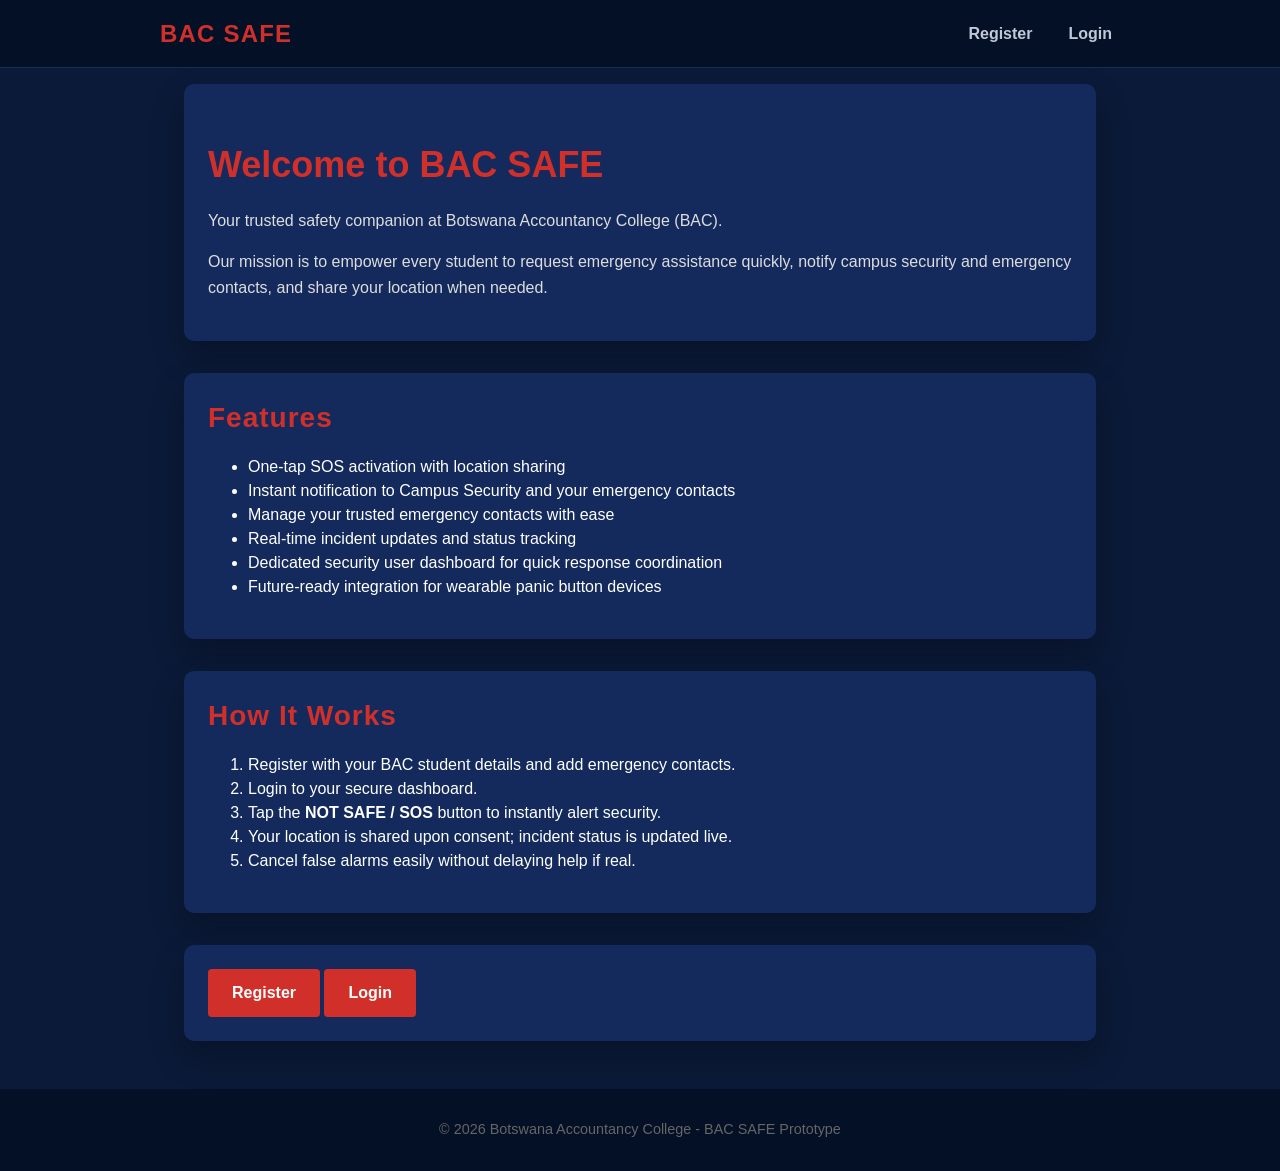
<file: TEAM ONE/index.html>
<!DOCTYPE html>
<html lang="en">
<head>
  <meta charset="UTF-8" />
  <meta name="viewport" content="width=device-width, initial-scale=1" />
  <title>BAC SAFE - Botswana Accountancy College Safety App</title>
  <link rel="stylesheet" href="styles.css" />
</head>
<body>
  <header>
    <nav role="navigation" aria-label="Primary Navigation">
      <a href="index.html" aria-label="BAC SAFE Home" class="logo">BAC SAFE</a>
      <ul>
        <li><a href="register.html">Register</a></li>
        <li><a href="login.html">Login</a></li>
      </ul>
    </nav>
  </header>

  <main class="container">
    <section class="card fade-up" tabindex="0" aria-labelledby="mission-title">
      <h1 id="mission-title">Welcome to BAC SAFE</h1>
      <p>Your trusted safety companion at Botswana Accountancy College (BAC).</p>
      <p>
        Our mission is to empower every student to request emergency assistance quickly, notify campus security and emergency contacts, and share your location when needed.
      </p>
    </section>

    <section class="card fade-up" tabindex="0" aria-labelledby="features-title">
      <h2 id="features-title">Features</h2>
      <ul>
        <li>One-tap SOS activation with location sharing</li>
        <li>Instant notification to Campus Security and your emergency contacts</li>
        <li>Manage your trusted emergency contacts with ease</li>
        <li>Real-time incident updates and status tracking</li>
        <li>Dedicated security user dashboard for quick response coordination</li>
        <li>Future-ready integration for wearable panic button devices</li>
      </ul>
    </section>

    <section class="card fade-up" tabindex="0" aria-labelledby="how-title">
      <h2 id="how-title">How It Works</h2>
      <ol>
        <li>Register with your BAC student details and add emergency contacts.</li>
        <li>Login to your secure dashboard.</li>
        <li>Tap the <strong>NOT SAFE / SOS</strong> button to instantly alert security.</li>
        <li>Your location is shared upon consent; incident status is updated live.</li>
        <li>Cancel false alarms easily without delaying help if real.</li>
      </ol>
    </section>

    <section class="card fade-up" tabindex="0" aria-label="User actions">
      <a href="register.html" class="button-link" role="button" aria-label="Register new account">Register</a>
      <a href="login.html" class="button-link" role="button" aria-label="Login to BAC SAFE">Login</a>
    </section>
  </main>

  <footer>
    <p>&copy; 2026 Botswana Accountancy College - BAC SAFE Prototype</p>
  </footer>
</body>
</html>
</file>
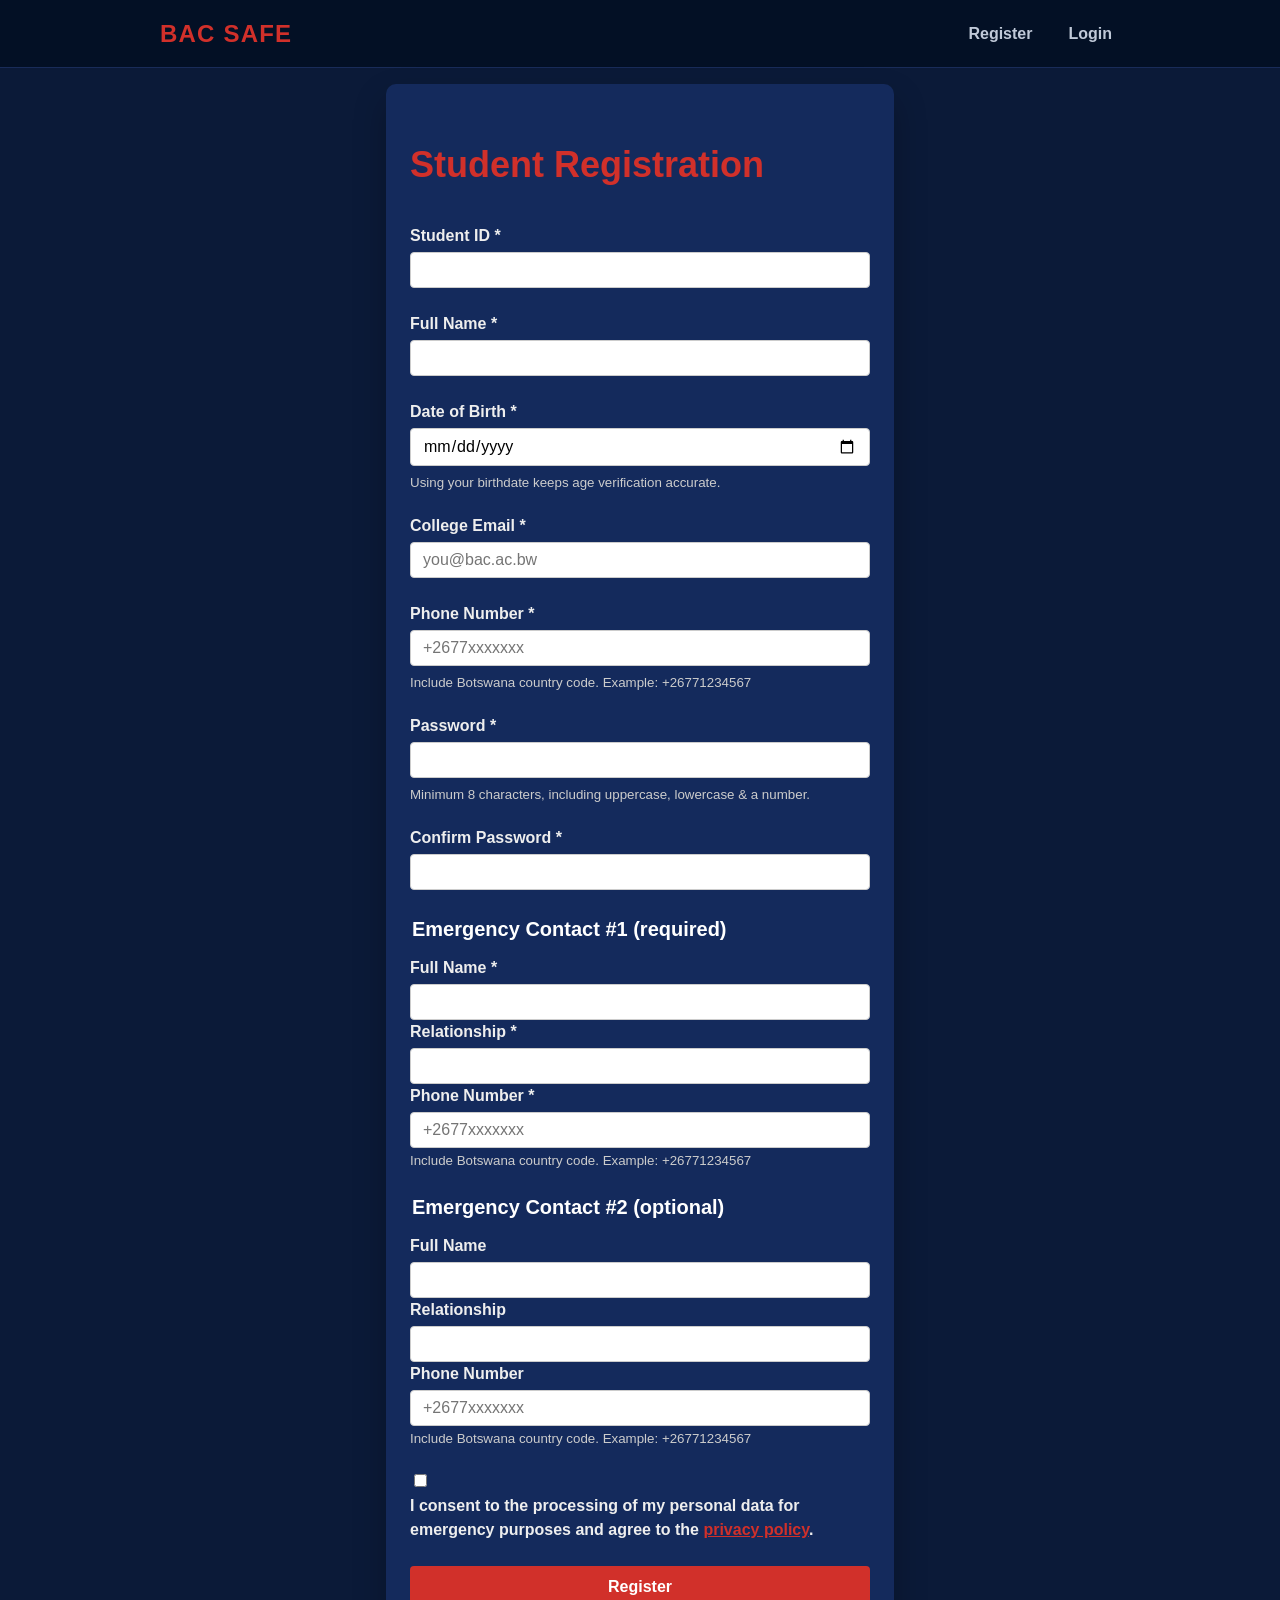
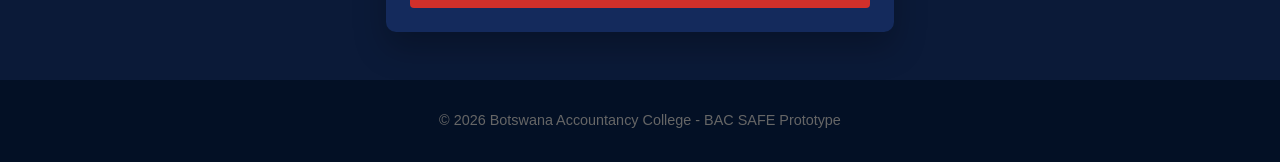
<file: TEAM ONE/register.html>
<!DOCTYPE html>
<html lang="en">
<head>
  <meta charset="UTF-8" />
  <meta name="viewport" content="width=device-width, initial-scale=1" />
  <title>Register - BAC SAFE</title>
  <link rel="stylesheet" href="styles.css" />
</head>
<body>
  <header>
    <nav role="navigation" aria-label="Primary Navigation">
      <a href="index.html" aria-label="BAC SAFE Home" class="logo">BAC SAFE</a>
      <ul>
        <li><a href="register.html" aria-current="page">Register</a></li>
        <li><a href="login.html">Login</a></li>
      </ul>
    </nav>
  </header>

  <main class="container" aria-label="Student Registration Form">
    <section class="card" tabindex="0">
      <h1>Student Registration</h1>
      <form id="register-form" novalidate>
        <fieldset>
          <label for="student-id">Student ID <span aria-hidden="true">*</span></label>
          <input type="text" id="student-id" name="studentId" required maxlength="20" autocomplete="username" />
          <div id="error-student-id" class="error-message" aria-live="polite"></div>
        </fieldset>

        <fieldset>
          <label for="full-name">Full Name <span aria-hidden="true">*</span></label>
          <input type="text" id="full-name" name="fullName" required autocomplete="name" />
          <div id="error-full-name" class="error-message" aria-live="polite"></div>
        </fieldset>

        <fieldset>
          <label for="dob">Date of Birth <span aria-hidden="true">*</span></label>
          <input type="date" id="dob" name="dob" required max="" aria-describedby="dob-desc" />
          <div id="error-dob" class="error-message" aria-live="polite"></div>
          <small id="dob-desc" style="color:#ccc;">Using your birthdate keeps age verification accurate.</small>
        </fieldset>

        <fieldset>
          <label for="college-email">College Email <span aria-hidden="true">*</span></label>
          <input type="email" id="college-email" name="email" required autocomplete="email" placeholder="you@bac.ac.bw" />
          <div id="error-college-email" class="error-message" aria-live="polite"></div>
        </fieldset>

        <fieldset>
          <label for="phone">Phone Number <span aria-hidden="true">*</span></label>
          <input type="tel" id="phone" name="phone" required pattern="\+267\d{7,8}" placeholder="+2677xxxxxxx" autocomplete="tel" />
          <div id="error-phone" class="error-message" aria-live="polite"></div>
          <small style="color:#ccc;">Include Botswana country code. Example: +26771234567</small>
        </fieldset>

        <fieldset>
          <label for="password">Password <span aria-hidden="true">*</span></label>
          <input type="password" id="password" name="password" required aria-describedby="password-rules" />
          <div id="error-password" class="error-message" aria-live="polite"></div>
          <small id="password-rules" style="color:#ccc;">
            Minimum 8 characters, including uppercase, lowercase & a number.
          </small>
        </fieldset>

        <fieldset>
          <label for="confirm-password">Confirm Password <span aria-hidden="true">*</span></label>
          <input type="password" id="confirm-password" name="confirmPassword" required />
          <div id="error-confirm-password" class="error-message" aria-live="polite"></div>
        </fieldset>

        <fieldset>
          <legend>Emergency Contact #1 (required)</legend>

          <label for="ec1-name">Full Name <span aria-hidden="true">*</span></label>
          <input type="text" id="ec1-name" name="ec1Name" required />

          <label for="ec1-relationship">Relationship <span aria-hidden="true">*</span></label>
          <input type="text" id="ec1-relationship" name="ec1Relationship" required />

          <label for="ec1-phone">Phone Number <span aria-hidden="true">*</span></label>
          <input type="tel" id="ec1-phone" name="ec1Phone" required pattern="\+267\d{7,8}" placeholder="+2677xxxxxxx" />
          <small style="color:#ccc;">Include Botswana country code. Example: +26771234567</small>
        </fieldset>

        <fieldset>
          <legend>Emergency Contact #2 (optional)</legend>

          <label for="ec2-name">Full Name</label>
          <input type="text" id="ec2-name" name="ec2Name" />

          <label for="ec2-relationship">Relationship</label>
          <input type="text" id="ec2-relationship" name="ec2Relationship" />

          <label for="ec2-phone">Phone Number</label>
          <input type="tel" id="ec2-phone" name="ec2Phone" pattern="\+267\d{7,8}" placeholder="+2677xxxxxxx" />
          <small style="color:#ccc;">Include Botswana country code. Example: +26771234567</small>
        </fieldset>

        <fieldset>
          <input type="checkbox" id="consent" name="consent" required />
          <label for="consent">I consent to the processing of my personal data for emergency purposes and agree to the <a href="privacy.html" target="_blank" rel="noopener noreferrer" style="color:#d1302a;">privacy policy</a>.</label>
          <div id="error-consent" class="error-message" aria-live="polite"></div>
        </fieldset>

        <input type="submit" value="Register" aria-label="Register for BAC SAFE" />
      </form>
    </section>
  </main>

  <footer>
    <p>&copy; 2026 Botswana Accountancy College - BAC SAFE Prototype</p>
  </footer>
</body>
</html>
</file>
<file: TEAM ONE/styles.css>
/* Reset & base ------------------------------------------------------------ */
*,
*::before,
*::after {
  box-sizing: border-box;
}

html {
  font-size: 16px;
  font-family: 'Segoe UI', Tahoma, Geneva, Verdana, sans-serif;
  background-color: #0b1a38; /* Dark Navy */
  color: #fff;
  scroll-behavior: smooth;
}

body {
  margin: 0;
  line-height: 1.5;
  min-height: 100vh;
  display: flex;
  flex-direction: column;
}

img,
svg {
  max-width: 100%;
  height: auto;
}

/* Utility classes -------------------------------------------------------- */

.container {
  max-width: 960px;
  padding: 1rem 1.5rem;
  margin: 0 auto;
}

button,
input[type="submit"],
a.button-link {
  cursor: pointer;
  background-color: #d1302a; /* emergency red */
  border: none;
  color: white;
  font-weight: 700;
  padding: 0.75rem 1.5rem;
  border-radius: 4px;
  font-size: 1rem;
  transition: background-color 0.25s ease, color 0.25s ease;
  user-select: none;
  text-decoration: none;
  display: inline-block;
  text-align: center;
}

button.safe {
  background-color: #27ae60; /* green */
}

button:focus,
button:hover,
a.button-link:focus,
a.button-link:hover {
  background-color: #b72823;
  outline: none;
  color: #fff;
}

button.safe:hover,
button.safe:focus {
  background-color: #1e8748;
}

input,
select,
textarea {
  font-family: inherit;
  font-size: 1rem;
  padding: 0.5rem 0.75rem;
  border-radius: 4px;
  border: 1px solid #ccc;
  width: 100%;
  transition: border-color 0.3s ease;
}

input:focus,
select:focus,
textarea:focus {
  border-color: #d1302a;
  outline: none;
}

label {
  display: block;
  margin: 0 0 0.25rem 0;
  font-weight: 700;
  color: #eee;
}

fieldset {
  border: none;
  margin: 0;
  padding: 0;
  margin-bottom: 1.25rem;
}

legend {
  font-weight: 800;
  font-size: 1.25rem;
  margin-bottom: 0.75rem;
  color: #fff;
}

.error-message {
  color: #f44336;
  font-weight: 600;
  font-size: 0.875rem;
  margin-top: 0.25rem;
}

.success-message {
  color: #27ae60;
  font-weight: 600;
  font-size: 0.9rem;
  margin-top: 0.25rem;
}

.link-secondary {
  color: #bbb;
  font-size: 0.9rem;
  text-decoration: underline;
  cursor: pointer;
}

.link-secondary:hover,
.link-secondary:focus {
  color: #fff;
  outline: none;
}

/* Layout & common components -------------------------------------------- */

header {
  background: #031025; /* darker navy */
  padding: 1rem 1.5rem;
  box-shadow: inset 0 -1px 0 #192c59;
}

nav {
  display: flex;
  justify-content: space-between;
  align-items: center;
  max-width: 960px;
  margin: 0 auto;
}

nav .logo {
  font-weight: 900;
  font-size: 1.5rem;
  color: #d1302a;
  text-decoration: none;
  letter-spacing: 1.2px;
}

nav ul {
  list-style: none;
  margin: 0;
  padding: 0;
  display: flex;
  gap: 1.25rem;
}

nav ul li a {
  color: #c0c9d8;
  text-decoration: none;
  font-weight: 600;
  padding: 0.25rem 0.5rem;
  border-radius: 3px;
  transition: background-color 0.2s ease;
}

nav ul li a:hover,
nav ul li a:focus {
  background-color: #d1302a;
  color: white;
  outline: none;
}

main {
  flex-grow: 1;
  padding-bottom: 2rem;
}

footer {
  text-align: center;
  padding: 1rem;
  font-size: 0.9rem;
  background-color: #031025;
  color: #666;
  user-select: none;
  margin-top: auto;
}

/* Cards for content ----------------------------------------------------- */

.card {
  background: #142a5c;
  border-radius: 10px;
  padding: 1.5rem;
  margin-bottom: 2rem;
  box-shadow: 0 1rem 2rem rgba(0,0,0,0.25);
  transition: transform 0.25s ease;
}

.card:hover,
.card:focus-within {
  transform: translateY(-4px);
}

.card h2 {
  margin-top: 0;
  color: #d1302a;
  letter-spacing: 1px;
}

.card p {
  line-height: 1.6;
  color: #ddd;
}

/* Buttons for emergency --------------------------------------------- */

.btn-emergency {
  background-color: #d1302a;
  color: #fff;
  font-size: 2.4rem;
  font-weight: 900;
  border-radius: 50%;
  width: 140px;
  height: 140px;
  border: none;
  display: flex;
  justify-content: center;
  align-items: center;
  margin: 1rem auto;
  box-shadow: 0 0 18px 3px #d1302a;
  transition:
    background-color 0.4s ease,
    box-shadow 0.4s ease,
    transform 0.2s ease;
  user-select: none;
}

.btn-emergency.safe {
  background-color: #27ae60;
  box-shadow: 0 0 18px 3px #27ae60;
}

.btn-emergency:hover,
.btn-emergency:focus {
  background-color: #b72823;
  box-shadow: 0 0 24px 5px #b72823;
  transform: scale(1.07);
  outline: none;
}

/* Forms ---------------------------------------------------------------- */

form {
  max-width: 460px;
  margin: 2rem auto 0;
}

.form-group {
  margin-bottom: 1.2rem;
}

input[type="checkbox"],
input[type="radio"] {
  width: auto;
  margin-right: 0.5rem;
}

input[type="password"],
input[type="email"],
input[type="text"],
input[type="tel"],
input[type="date"],
input[type="number"] {
  font-size: 1rem;
}

/* Responsive typography ------------------------------------------------- */
h1, h2, h3 {
  scroll-margin-top: 5rem;
}

/* Titles */
h1 {
  font-weight: 900;
  font-size: 2.25rem;
  margin-bottom: 1rem;
  color: #d1302a;
}

h2 {
  font-size: 1.75rem;
  margin-bottom: 1rem;
  color: #d1302a;
}

h3 {
  font-size: 1.25rem;
  margin-bottom: 0.75rem;
  color: #fff;
}

/* Accessibility & Focus ------------------------------------------------- */
button:focus-visible,
a:focus-visible,
input:focus-visible,
select:focus-visible,
textarea:focus-visible {
  outline: 3px solid #d1302a;
  outline-offset: 2px;
}

/* Navigation mobile menu toggle - basic --------------------------------- */
/* This can be expanded for hamburger toggle if needed */

/* Small screen adjustments ---------------------------------------------- */

@media (max-width: 600px) {
  nav ul {
    gap: 0.75rem;
  }
  h1 {
    font-size: 1.75rem;
  }
}

/* Animations ------------------------------------------------------------ */

@keyframes fadeInUp {
  0% {
    opacity: 0;
    transform: translateY(18px);
  }
  100% {
    opacity: 1;
    transform: translateY(0);
  }
}

.fade-up {
  animation: fadeInUp 0.5s ease forwards;
  opacity: 0;
  will-change: opacity, transform;
}
</file>
